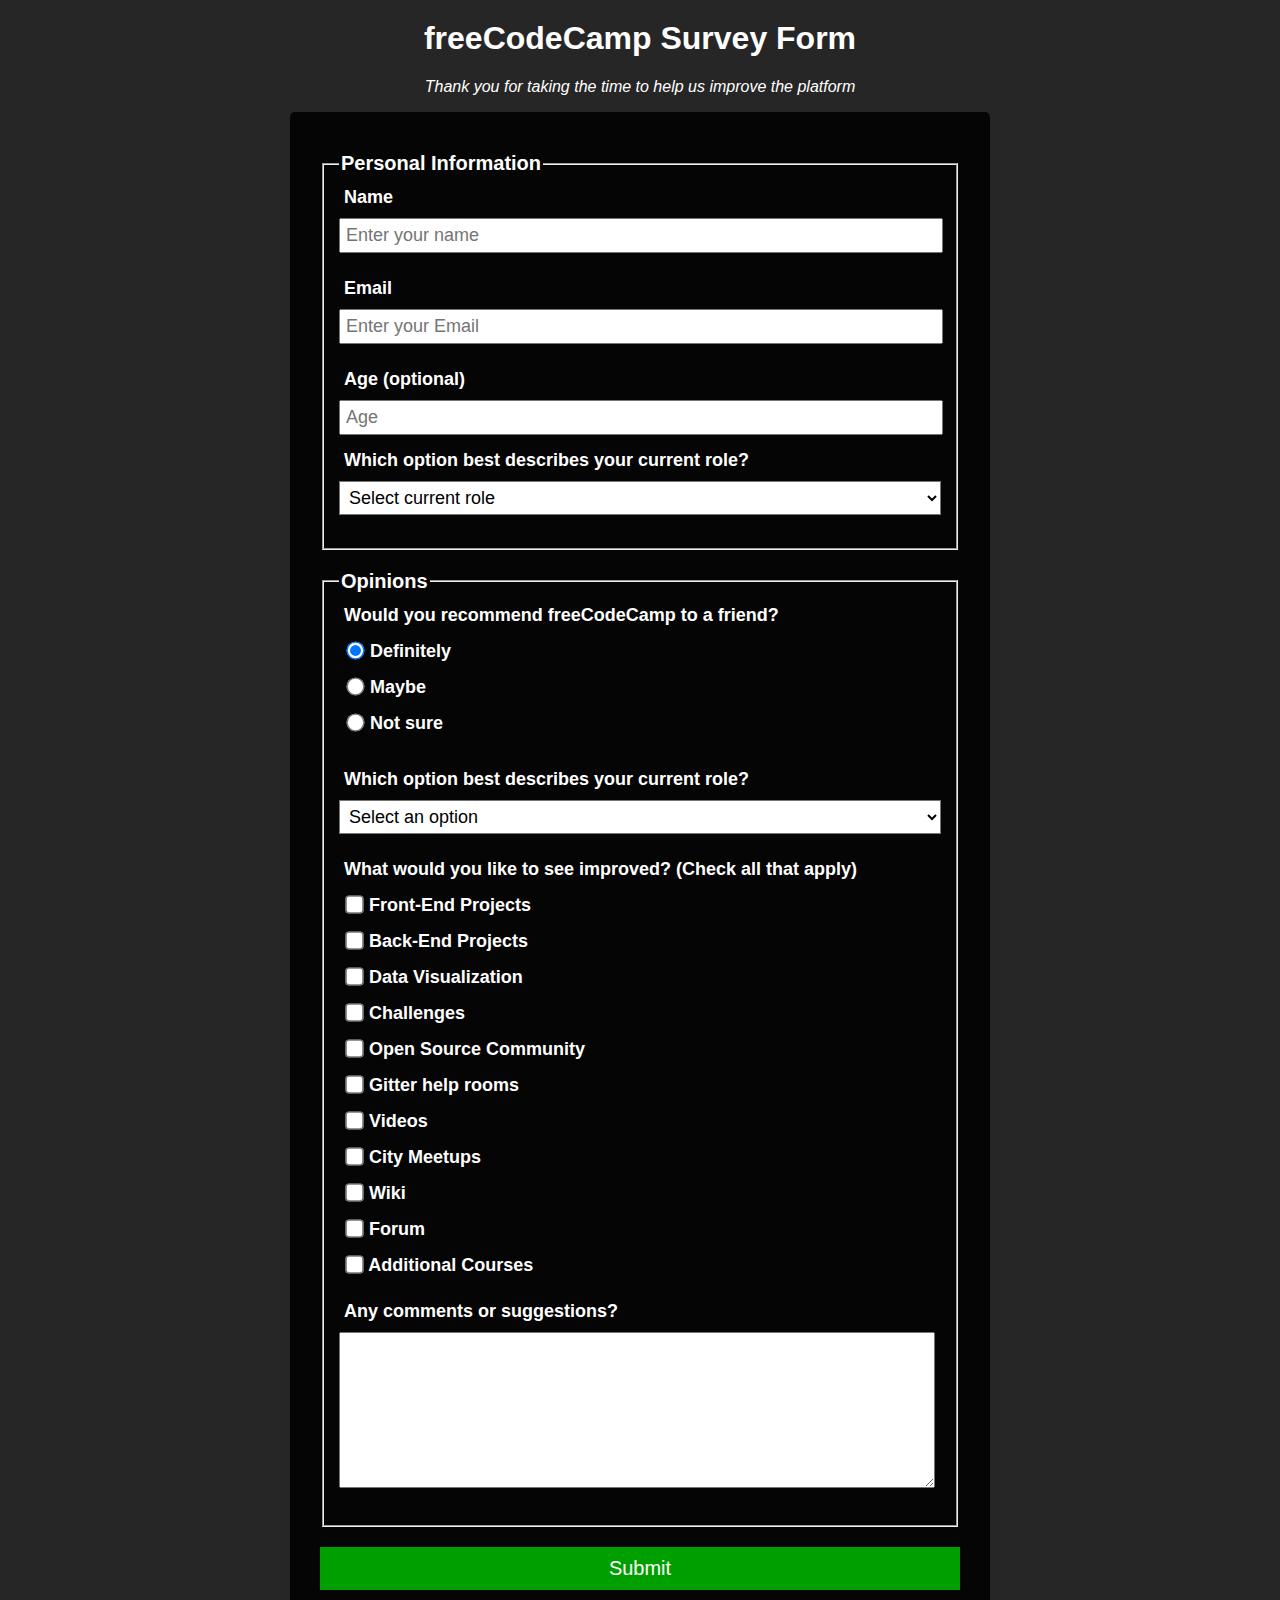
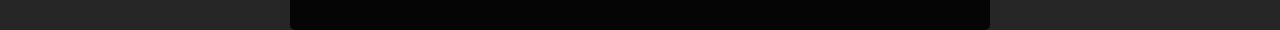
<file: Responsive_Web_Design/Survey_Form/index.html>
<!DOCTYPE html>
<html lang="en">
<head>
	<meta charset="UTF-8">
	<meta name="viewport" content="width=device-width, initial-scale=1.0">
	<link rel="stylesheet" href="styles.css">
	<title>Survey Form</title>
</head>
<body>
	<div id="container">
		<header>
			<h1 id="title">freeCodeCamp Survey Form</h1>	
			<p id="description">Thank you for taking the time to help us improve the platform</p>
		</header>
		<form id="survey-form">
			<fieldset>
				<legend>Personal Information</legend>
				<div class="input-group">
					<label id="name-label" for="name">Name</label>
					<input type="text" id="name" name="name" placeholder="Enter your name" required>
				</div>
				<div class="input-group">
					<label id="email-label" for="email">Email</label>
					<input type="email" id="email" name="email" placeholder="Enter your Email" required>
				</div>
				<div class="input-group">
					<label id="number-label" name="age">Age <span class="extra-info">(optional)</span></label>
					<input max="120" min="10" type="number" id="number" placeholder="Age" name="age" required>
				</div>
				<div class="input-group">
					<label for="dropdown">Which option best describes your current role?</label>
					<select name="dropdown" id="dropdown">
						<option value="none" selected>Select current role</option>
						<option value="student">Student</option>
						<option value="fullTimeJob">Full Time Job</option>
						<option value="fullTimeLearner">Full Time Learner</option>
						<option value="notSaid">Prefer not to say</option>
						<option value="other">Other</option>
					</select>
				</div>
			</fieldset>
			<fieldset>
				<legend>Opinions</legend>
				<div class="input-group">
					<label>Would you recommend freeCodeCamp to a friend?</label>
					<label class="radio-option"><input type="radio" value="definitely" name="recommendation" checked> Definitely</label>
					<label class="radio-option"><input type="radio" value="maybe" name="recommendation"> Maybe</label>
					<label class="radio-option"><input type="radio" value="notSure" name="recommendation"> Not sure</label>
				</div>
				<div class="input-group">
					<label for="favoriteFeature">Which option best describes your current role?</label>
					<select name="favoriteFeature" id="favoriteFeature">
						<option value="none" selected disabled>Select an option</option>
						<option value="challenges">Challenges</option>
						<option value="projects">Projects</option>
						<option value="community">Community</option>
						<option value="openSource">Open Source</option>
					</select>
				</div>
				<div class="input-group">
					<label>What would you like to see improved? <span class="extra-info">(Check all that apply)</span></label>
					<label class="checkbox-option" ><input type="checkbox" value="frontProjects" name="frontProjects" > Front-End Projects</label>
					<label class="checkbox-option" ><input type="checkbox" value="backEndProjects" name="backEndProjects" > Back-End Projects</label>
					<label class="checkbox-option" ><input type="checkbox" value="dataVisualization" name="dataVisualization" > Data Visualization</label>
					<label class="checkbox-option" ><input type="checkbox" value="challenges" name="challenges" > Challenges</label>
					<label class="checkbox-option" ><input type="checkbox" value="openSourceCommunity" name="openSourceCommunity" > Open Source Community</label>
					<label class="checkbox-option" ><input type="checkbox" value="gitterHelp" name="gitterHelp" > Gitter help rooms</label>
					<label class="checkbox-option" ><input type="checkbox" value="videos" name="videos" > Videos</label>
					<label class="checkbox-option" ><input type="checkbox" value="cityMeetups" name="cityMeetups" > City Meetups</label>
					<label class="checkbox-option" ><input type="checkbox" value="wiki" name="wiki" > Wiki</label>
					<label class="checkbox-option" ><input type="checkbox" value="forum" name="forum" > Forum</label>
					<label class="checkbox-option" ><input type="checkbox" value="additionalCourses" name="additionalCourses" > Additional Courses</label>
				</div>
				<div class="input-group">
					<label for="comments">Any comments or suggestions?</label>
					<textarea name="comments" id="comments" cols="30" rows="10"></textarea>
				</div>
			</fieldset>
			<button type="submit" id="submit">Submit</button>
		</form>
	</div>
</body>
</html>
</file>
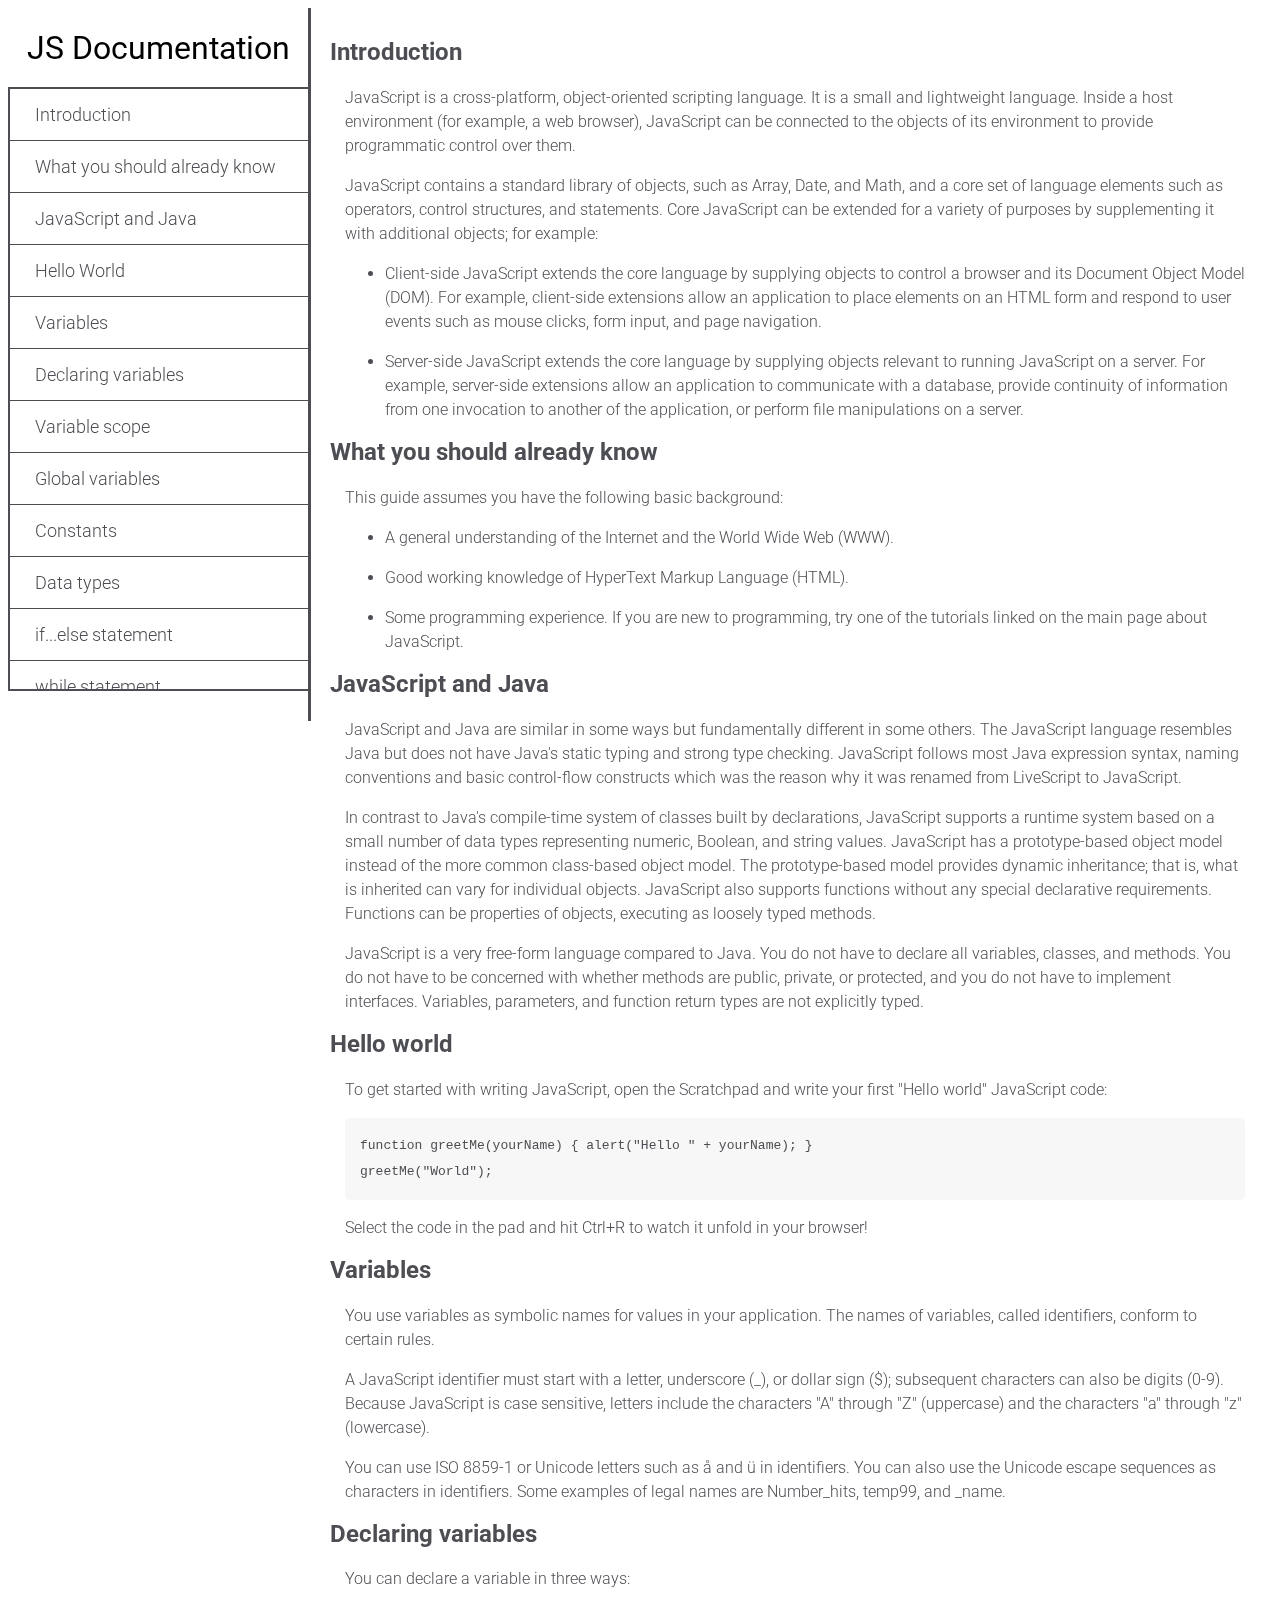
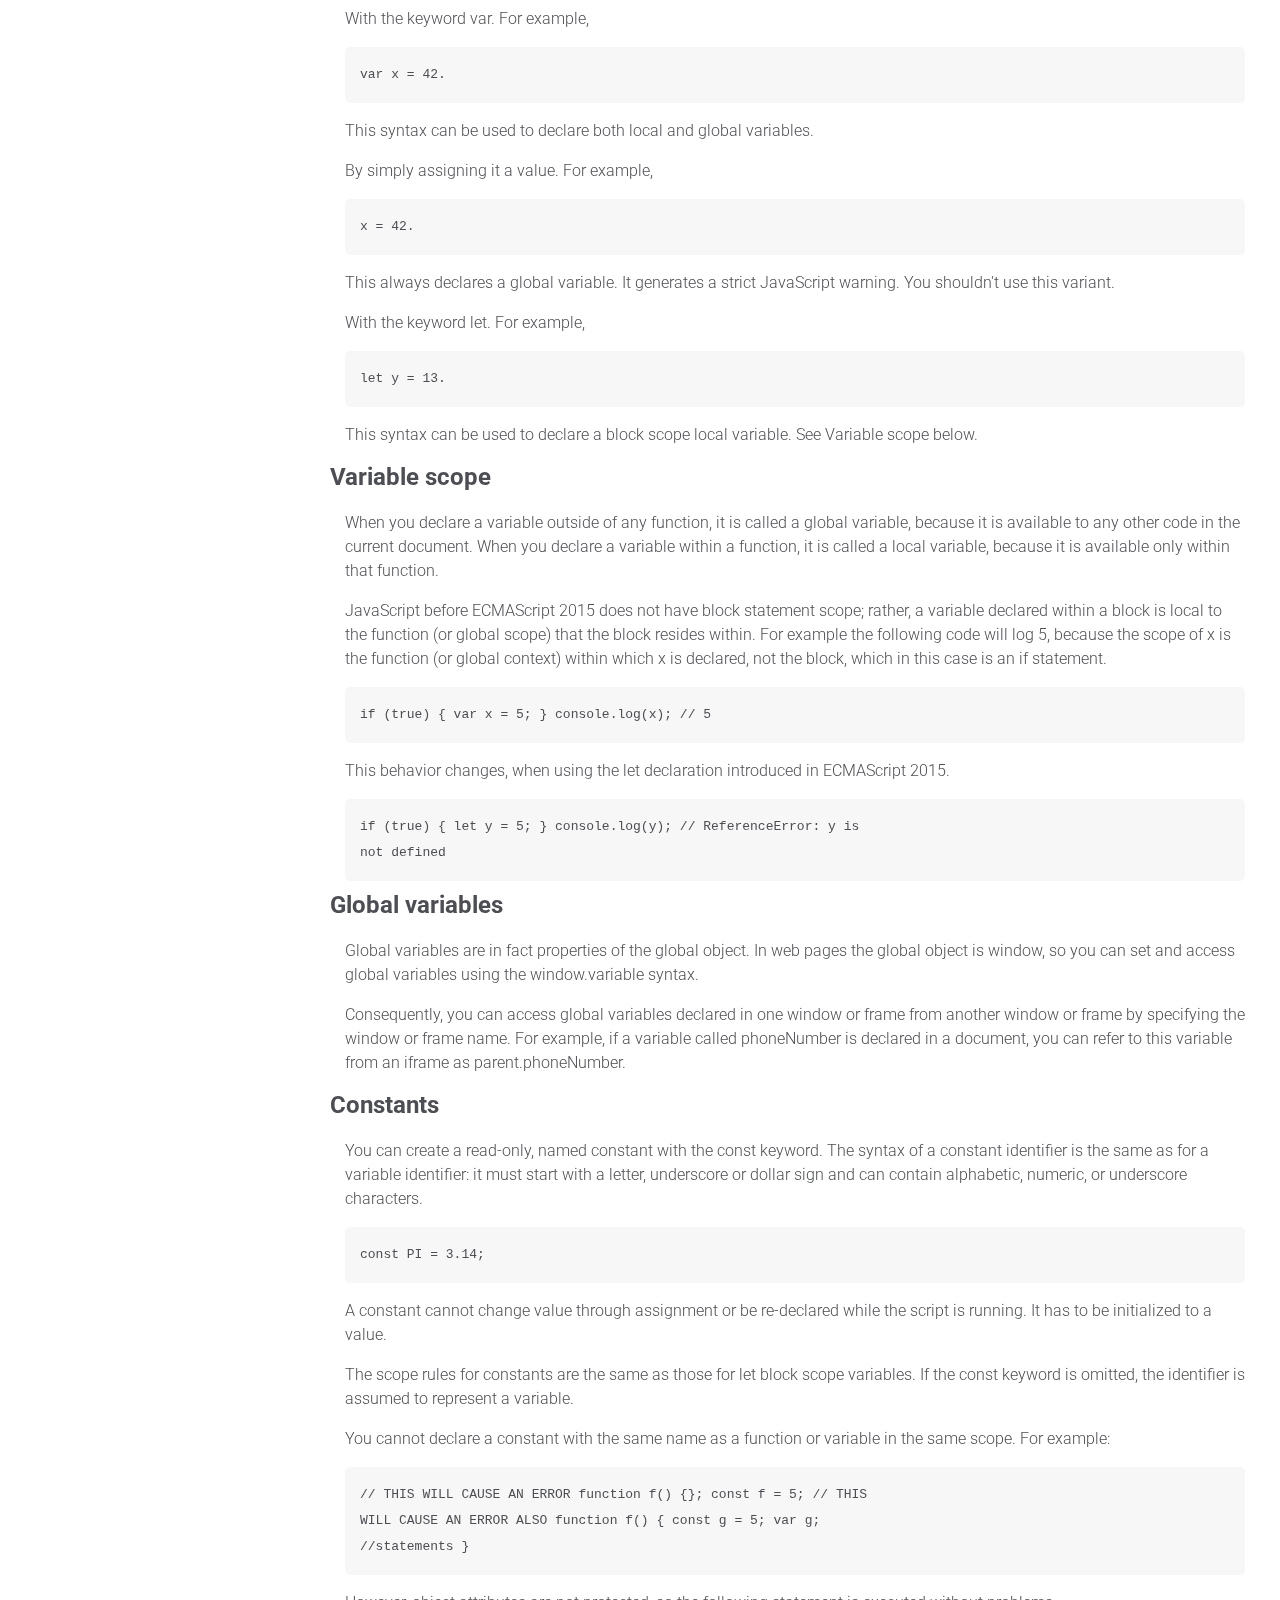
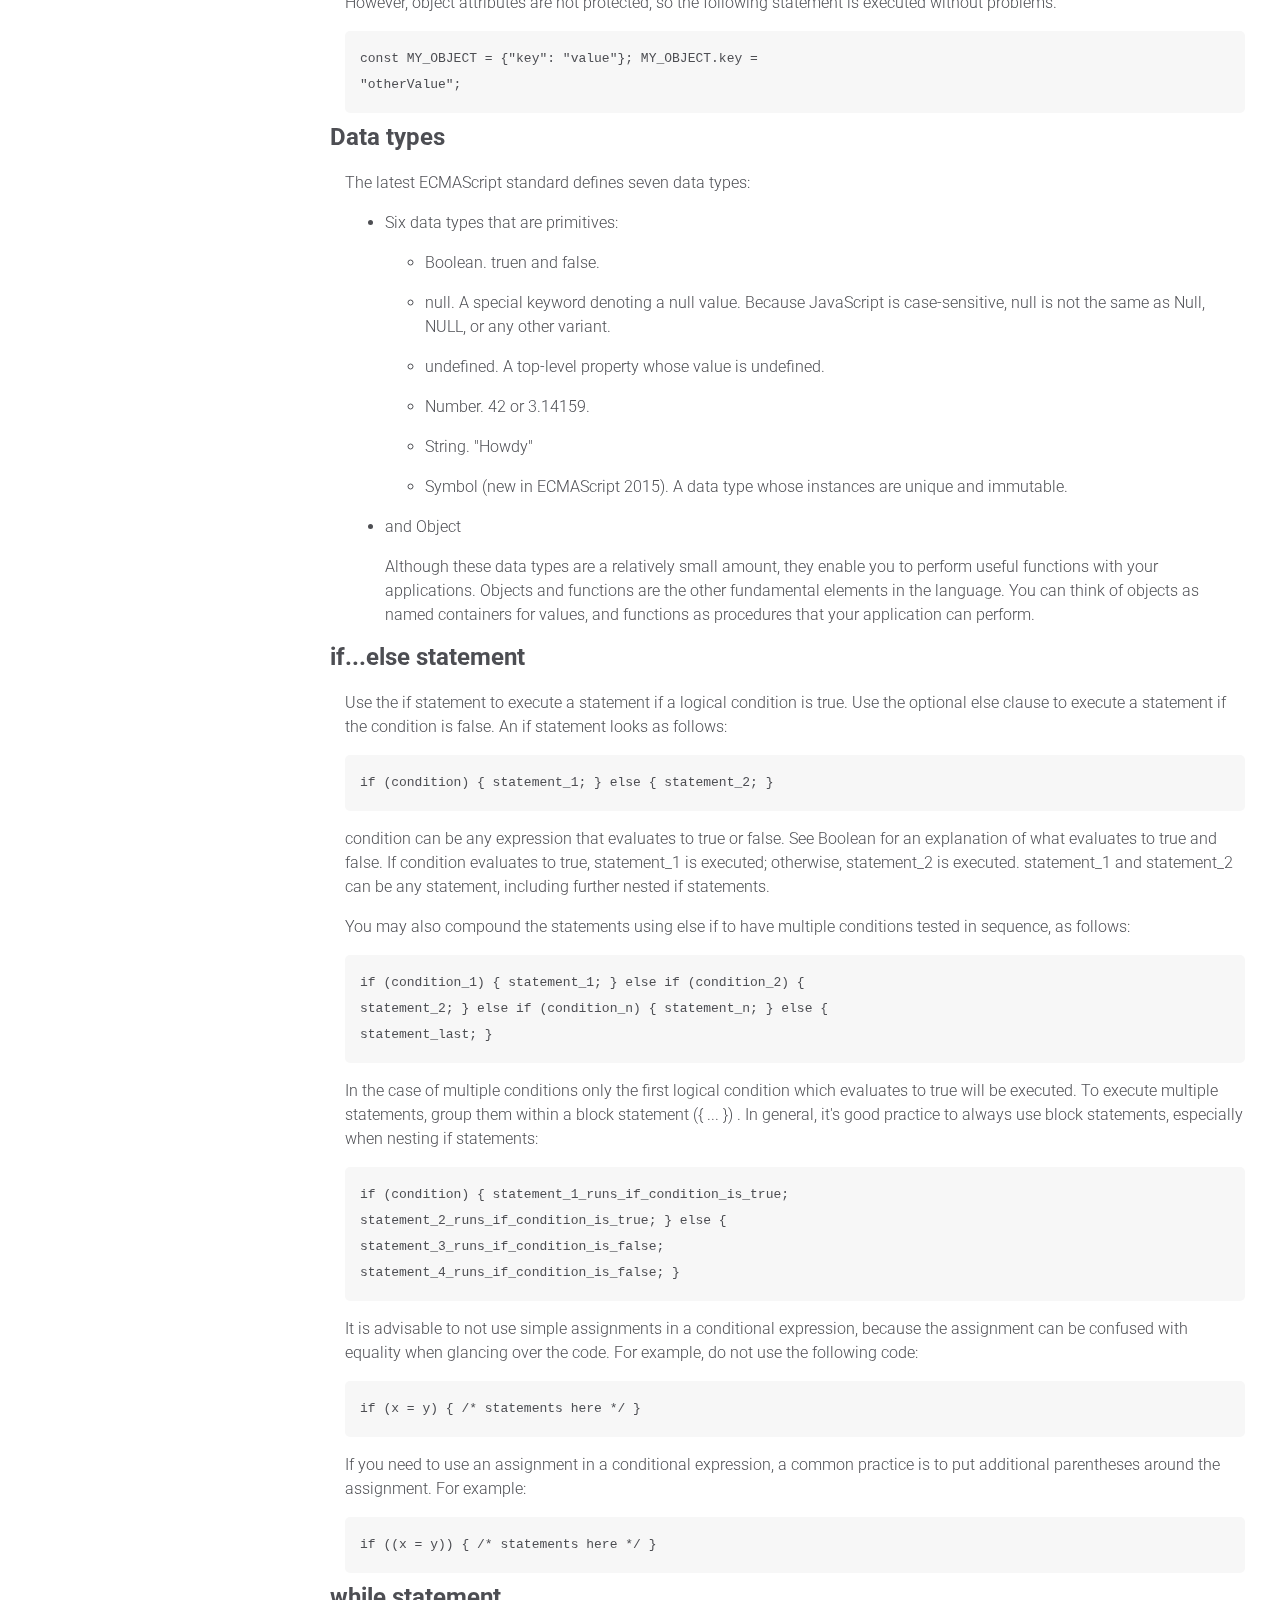
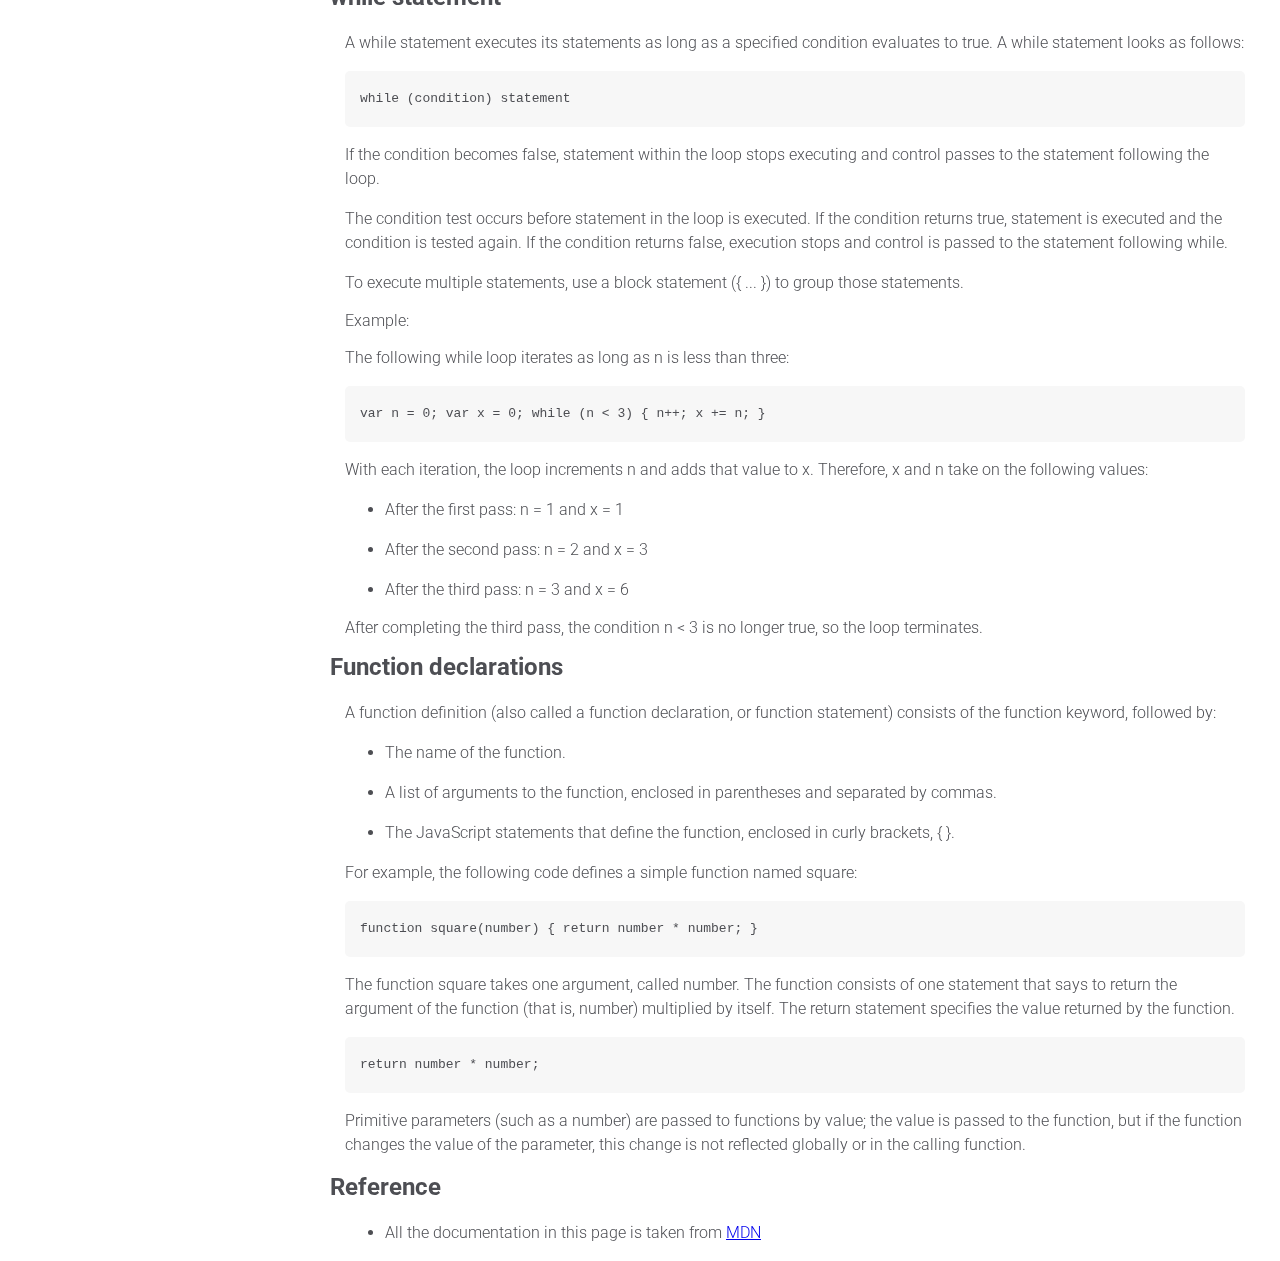
<file: Responsive_Web_Design/Technical_Doc/index.html>
<!DOCTYPE html>
<html lang="en">
  <head>
    <meta charset="UTF-8" />
    <meta name="viewport" content="width=device-width, initial-scale=1.0" />
    <title>JS Documentation</title>
    <!-- GOOGLE FONTS -->
    <link rel="preconnect" href="https://fonts.googleapis.com">
    <link rel="preconnect" href="https://fonts.gstatic.com" crossorigin>
    <link href="https://fonts.googleapis.com/css2?family=Roboto:wght@300;400&display=swap" rel="stylesheet"> 
    <!-- NORMALIZE -->
    <link rel="stylesheet" href="https://necolas.github.io/normalize.css/8.0.1/normalize.css">
    <!-- STYLES -->
    <link rel="stylesheet" href="styles.css">
  </head>
  <body>
    <div class="container">
      <header class="header">
        <h1 id="title">JS Documentation</h1>
        <nav id="navbar" class="nav">
          <ul class="nav-list">
            <li class="nav-item">
              <a href="#introduction" class="nav-link">Introduction</a>
            </li>
            <li class="nav-item">
              <a href="#what_you_should_already_know" class="nav-link"
                >What you should already know</a
              >
            </li>
            <li class="nav-item">
              <a href="#javascript_and_java" class="nav-link">
                JavaScript and Java
              </a>
            </li>
            <li class="nav-item">
              <a href="#hello_world" class="nav-link">Hello World</a>
            </li>
            <li class="nav-item">
              <a href="#variables" class="nav-link">Variables</a>
            </li>
            <li class="nav-item">
              <a href="#declaring_variables" class="nav-link">
                Declaring variables
              </a>
            </li>
            <li class="nav-item">
              <a href="#variable_scope" class="nav-link">Variable scope</a>
            </li>
            <li class="nav-item">
              <a href="#global_variables" class="nav-link">Global variables</a>
            </li>
            <li class="nav-item">
              <a href="#constants" class="nav-link">Constants</a>
            </li>
            <li class="nav-item">
              <a href="#data_types" class="nav-link">Data types</a>
            </li>
            <li class="nav-item">
              <a href="#if_else_statement" class="nav-link"
                >if...else statement</a
              >
            </li>
            <li class="nav-item">
              <a href="#while_statement" class="nav-link">while statement</a>
            </li>
            <li class="nav-item">
              <a href="#function_declarations" class="nav-link"
                >Function declarations</a
              >
            </li>
            <li class="nav-item">
              <a href="#reference" class="nav-link">Reference</a>
            </li>
          </ul>
        </nav>
      </header>
      <main id="main-doc">
      <section class="main-section" id="introduction">
        <header>
          <h2 class="section-title">Introduction</h2>
        </header>
        <article>
            <p class="info">
              JavaScript is a cross-platform, object-oriented scripting language. It is a small and
              lightweight language. Inside a host environment (for example, a web browser), JavaScript
              can be connected to the objects of its environment to provide programmatic control over them. 
            </p>
            <p class="info">
              JavaScript contains a standard library of objects, such as Array, Date, and Math, and a
              core set of language elements such as operators, control structures, and statements. Core
              JavaScript can be extended for a variety of purposes by supplementing it with additional objects;
              for example: 
              <ul class="info-list">
                <li class="info-item">
                  <p>
                    Client-side JavaScript extends the core language by supplying objects to control a browser and
                    its Document Object Model (DOM). For example, client-side extensions allow an application to place
                    elements on an HTML form and respond to user events such as mouse clicks, form input, and page navigation. 
                  </p>
                </li>
                <li class="info-item">
                  <p>
                    Server-side JavaScript extends the core language by supplying objects relevant to running JavaScript on a server.
                    For example, server-side extensions allow an application to communicate with a database, provide continuity of 
                    information from one invocation to another of the application, or perform file manipulations on a server. 
                  </p>
                </li>
              </ul>
            </p>
        </article>
      </section>
      <section class="main-section" id="what_you_should_already_know">
        <header>
          <h2 class="section-title">What you should already know</h2>
        </header>
        <article>
              <p class="info">
                This guide assumes you have the following basic background:
                <ul class="info-list">
                  <li class="info-item">
                    <p>A general understanding of the Internet and the World Wide Web (WWW).</p>
                  </li>
                  <li class="info-item">
                    <p>Good working knowledge of HyperText Markup Language (HTML).</p>
                  </li>
                  <li class="info-item">
                    <p>
                            Some programming experience. If you are new to programming, try one of the tutorials linked on the main page
                            about JavaScript.
                          </p>
                  </li>
                </ul>
              </p>
        </article>
      </section>
      <section class="main-section" id="javascript_and_java">
        <header>
          <h2 class="section-title">JavaScript and Java</h2>
        </header>
      </section>
      <article>
        <p class="info">
          JavaScript and Java are similar in some ways but fundamentally different in some others. The JavaScript language resembles Java
          but does not have Java's static typing and strong type checking. JavaScript follows most Java expression syntax, naming conventions and 
          basic control-flow constructs which was the reason why it was renamed from LiveScript to JavaScript. 
        </p>
        <p class="info">
          In contrast to Java's compile-time system of classes built by declarations, JavaScript supports a runtime system based on a small number
          of data types representing numeric, Boolean, and string values. JavaScript has a prototype-based object model instead of the more common
          class-based object model. The prototype-based model provides dynamic inheritance; that is, what is inherited can vary for individual objects.
          JavaScript also supports functions without any special declarative requirements. Functions can be properties of objects, executing as loosely
          typed methods. 
        </p>
        <p class="info">
          JavaScript is a very free-form language compared to Java. You do not have to declare all variables, classes, and methods. You do not have to
          be concerned with whether methods are public, private, or protected, and you do not have to implement interfaces. Variables, parameters, and 
          function return types are not explicitly typed. 
        </p>
      </article>
      <section class="main-section" id="hello_world">
        <header>
          <h2 class="section-title">Hello world</h2>
        </header>
        <article>
          <p class="info">
            To get started with writing JavaScript, open the Scratchpad and write your first "Hello world" JavaScript code:
          </p>
          <code>
            <span class="line-code">function greetMe(yourName) { alert("Hello " + yourName); }</span>
            <span class="line-code">greetMe("World");</span>
          </code>
          <p class="info">Select the code in the pad and hit Ctrl+R to watch it unfold in your browser!</p>
        </article>
      </section>
      <section class="main-section" id="variables">
        <header>
          <h2 class="section-title">Variables</h2>
        </header>
        <article>
          <p class="info">
            You use variables as symbolic names for values in your application. The names of variables, called identifiers, 
            conform to certain rules. 
          </p>
          <p class="info">
            A JavaScript identifier must start with a letter, underscore (_), or dollar sign ($); subsequent characters
            can also be digits (0-9). Because JavaScript is case sensitive, letters include the characters "A" through "Z"
            (uppercase) and the characters "a" through "z" (lowercase). 
          </p>
          <p class="info">
            You can use ISO 8859-1 or Unicode letters such as å and ü in identifiers. You can also use the Unicode
            escape sequences as characters in identifiers. Some examples of legal names are Number_hits, temp99, and
            _name. 
          </p>
        </article>
      </section>
      <section class="main-section" id="declaring_variables">
        <header>
          <h2 class="section-title">Declaring variables</h2>
        </header>
        <article>
          <p class="info">You can declare a variable in three ways:</p>
          <p class="info">
            With the keyword var. For example, 
          </p>
          <code>
            <span class="line-code">var x = 42.</span>
          </code>
          <p class="info">This syntax can be used to declare both local and global variables.</p>
          <p class="info">
            By simply assigning it a value. For example, 
          </p>
          <code>
            <span class="line-code">x = 42.</span>
          </code>
          <p class="info">
            This always declares a global variable. It generates a strict JavaScript warning. You shouldn't use this
            variant.
          </p>
          <p class="info">
            With the keyword let. For example,
          </p>
          <code>
            <span class="line-code">let y = 13.</span>
          </code>
          <p class="info">
            This syntax can be used to declare a block scope local variable. See Variable scope below.
          </p>
        </article>
      </section>
      <section class="main-section" id="variable_scope">
        <header>
          <h2 class="section-title">Variable scope</h2>
        </header>
        <article>
          <p class="info">
            When you declare a variable outside of any function, it is called a global variable, because it is
            available to any other code in the current document. When you declare a variable within a function, it is
            called a local variable, because it is available only within that function. 
          </p>
          <p class="info">
            JavaScript before ECMAScript 2015 does not have block statement scope; rather, a variable declared within
            a block is local to the function (or global scope) that the block resides within. For example the
            following code will log 5, because the scope of x is the function (or global context) within which x is
            declared, not the block, which in this case is an if statement. 
          </p>
          <code>
            <span class="line-code">if (true) { var x = 5; } console.log(x); // 5</span>
          </code>
          <p class="info">
            This behavior changes, when using the let declaration introduced in ECMAScript 2015. 
          </p>
          <code>
            <span class="line-code">if (true) { let y = 5; } console.log(y); // ReferenceError: y is</span>
            <span class="line-code">not defined</span>
          </code>
        </article>
      </section>
      <section class="main-section" id="global_variables">
        <header>
          <h2 class="section-title">Global variables</h2>
        </header>
        <article>
          <p class="info">
            Global variables are in fact properties of the global object. In web pages the global object is window, so you
            can set and access global variables using the window.variable syntax. 
          </p>
          <p class="info">
            Consequently, you can access global variables declared in one window or frame from another window or frame by
            specifying the window or frame name. For example, if a variable called phoneNumber is declared in a document,
            you can refer to this variable from an iframe as parent.phoneNumber. 
          </p>
        </article>
      </section>
      <section class="main-section" id="constants">
        <header>
          <h2 class="section-title">Constants</h2>
        </header>
        <article>
          <p class="info">
            You can create a read-only, named constant with the const keyword. The syntax of a constant identifier is the
            same as for a variable identifier: it must start with a letter, underscore or dollar sign and can contain
            alphabetic, numeric, or underscore characters.
          </p>
          <code>
            <span class="line-code">const PI = 3.14;</span>
          </code>
          <p class="info">
            A constant cannot change value through assignment or be re-declared while the script is running. It has to be
            initialized to a value. 
          </p>
          <p class="info">
            The scope rules for constants are the same as those for let block scope variables. If the const keyword is omitted, the identifier is assumed to represent a variable. 
          </p>
          <p class="info">
            You cannot declare a constant with the same name as a function or variable in the same scope. For example: 
          </p>
          <code>
            <span class="line-code">// THIS WILL CAUSE AN ERROR function f() {}; const f = 5; // THIS</span>
            <span class="line-code">WILL CAUSE AN ERROR ALSO function f() { const g = 5; var g;</span>
            <span class="line-code">//statements }</span>
          </code>
          <p class="info">
            However, object attributes are not protected, so the following statement is executed without problems. 
          </p>
          <code>
            <span class="line-code">const MY_OBJECT = {"key": "value"}; MY_OBJECT.key =</span>
            <span class="line-code">"otherValue";</span>
          </code>
        </article>
      </section>
      <section class="main-section" id="data_types">
        <header>
          <h2 class="section-title">Data types</h2>
        </header>
        <article>
          <p class="info">
            The latest ECMAScript standard defines seven data types:
            <ul class="info-list">
              <li class="info-item">
                <p>Six data types that are primitives:</p>
                <ul class="info-sublist">
                  <li class="info-subitem">
                    <p>Boolean. truen and false.</p>
                  </li>
                  <li class="info-subitem">
                    <p>
                      null. A special keyword denoting a null value. Because JavaScript is case-sensitive, null is not the
                      same as Null, NULL, or any other variant. 
                    </p>
                  </li>
                  <li class="info-subitem">
                    <p>
                      undefined. A top-level property whose value is undefined. 
                    </p>
                  </li>
                  <li class="info-subitem">
                    <p>
                      Number. 42 or 3.14159.
                    </p>
                  </li>
                  <li class="info-subitem">
                    <p>String. "Howdy"</p>
                  </li>
                  <li class="info-subitem">
                    <p>Symbol (new in ECMAScript 2015). A data type whose instances are unique and immutable.</p>
                  </li>
                </ul> 
              </li>
              <li class="info-item">
                <p>and Object</p>
              </li>
              <p class="info">
                Although these data types are a relatively small amount, they enable you to perform useful functions with
                your applications. Objects and functions are the other fundamental elements in the language. You can think
                of objects as named containers for values, and functions as procedures that your application can perform. 
              </p>
            </ul>
          </p>
        </article>
      </section>
      <section class="main-section" id="if_else_statement">
        <header>
          <h2 class="section-title">if...else statement</h2>
        </header>
        <article>
          <p class="info">
            Use the if statement to execute a statement if a logical condition is true. Use the optional else clause to
            execute a statement if the condition is false. An if statement looks as follows: 
          </p>
          <code>
            <span class="line-code">if (condition) { statement_1; } else { statement_2; }</span>
          </code>
          <p class="info">
            condition can be any expression that evaluates to true or false. See Boolean for an explanation of what
            evaluates to true and false. If condition evaluates to true, statement_1 is executed; otherwise, statement_2 is
            executed. statement_1 and statement_2 can be any statement, including further nested if statements. 
          </p>
          <p class="info">
            You may also compound the statements using else if to have multiple conditions tested in sequence, as follows: 
          </p>
          <code>
            <span class="line-code">if (condition_1) { statement_1; } else if (condition_2) {</span>
            <span class="line-code">statement_2; } else if (condition_n) { statement_n; } else {</span>
            <span class="line-code">statement_last; }</span>
          </code>
          <p class="info">
            In the case of multiple conditions only the first logical condition which evaluates to true will be executed. To
            execute multiple statements, group them within a block statement ({ ... }) . In general, it's good practice to
            always use block statements, especially when nesting if statements: 
          </p>
          <code>
            <span class="line-code">if (condition) { statement_1_runs_if_condition_is_true;</span>
            <span class="line-code">statement_2_runs_if_condition_is_true; } else {</span>
            <span class="line-code">statement_3_runs_if_condition_is_false;</span>
            <span class="line-code">statement_4_runs_if_condition_is_false; }</span>
          </code>
          <p class="info">
            It is advisable to not use simple assignments in a conditional expression, because the assignment can be confused with equality when glancing over the code. For example, do not use the following code: 
          </p>
          <code>
            <span class="line-code">if (x = y) { /* statements here */ }</span>
          </code>
          <p class="info">
            If you need to use an assignment in a conditional expression, a common practice is to put additional parentheses around the assignment. For example: 
          </p>
          <code>
            <span class="line-code">if ((x = y)) { /* statements here */ }</span>
          </code>
        </article>
      </section>
      <section class="main-section" id="while_statement">
        <header>
          <h2 class="section-title">while statement</h2>
        </header>
        <article>
          <p class="info">
            A while statement executes its statements as long as a specified condition evaluates to true. A while statement
            looks as follows: 
          </p>
          <code>
            <span class="line-code">while (condition) statement</span>
          </code>
          <p class="info">
            If the condition becomes false, statement within the loop stops executing and control passes to the statement
            following the loop. 
          </p>
          <p class="info">
            The condition test occurs before statement in the loop is executed. If the condition returns true, statement is
            executed and the condition is tested again. If the condition returns false, execution stops and control is
            passed to the statement following while. 
          </p>
          <p class="info">
            To execute multiple statements, use a block statement ({ ... }) to group those statements. 
          </p>
          Example:
          <p class="info">
            The following while loop iterates as long as n is less than three: 
          </p>
          <code>
            <span class="line-code">var n = 0; var x = 0; while (n &lt; 3) { n++; x += n; }</span>
          </code>
          <p class="info">
            With each iteration, the loop increments n and adds that value to x. Therefore, x and n take on the following values: 
            <ul class="info-list">
              <li class="info-item">
                <p>After the first pass: n = 1 and x = 1</p>
              </li>
              <li class="info-item">
                <p>After the second pass: n = 2 and x = 3</p>
              </li>
              <li class="info-item">
                <p>After the third pass: n = 3 and x = 6</p>
              </li>
            </ul>
            After completing the third pass, the condition n &lt; 3 is no longer true, so the loop terminates. 
          </p>
        </article>
      </section>
      <section class="main-section" id="function_declarations">
        <header>
          <h2 class="section-title">Function declarations</h2>
        </header>
        <article>
          <p class="info">
            A function definition (also called a function declaration, or function statement) consists of the function
            keyword, followed by: 
            <ul class="info-list">
              <li class="info-item">
                <p>The name of the function.</p>
              </li>
              <li class="info-item">
                <p>A list of arguments to the function, enclosed in parentheses and separated by commas. </p>
              </li>
              <li class="info-item">
                <p>The JavaScript statements that define the function, enclosed in curly brackets, { }. </p>
              </li>
            </ul>
          </p>
          <p class="info">
            For example, the following code defines a simple function named square: 
          </p>
          <code>
            <span class="line-code">function square(number) { return number * number; }</span>
          </code>
          <p class="info">
            The function square takes one argument, called number. The function consists of one statement that says to
            return the argument of the function (that is, number) multiplied by itself. The return statement specifies the
            value returned by the function. 
          </p>
          <code>
            <span class="line-code">return number * number;</span>
          </code>
          <p class="info">
            Primitive parameters (such as a number) are passed to functions by value; the value is passed to the function,
            but if the function changes the value of the parameter, this change is not reflected globally or in the calling
            function. 
          </p>
        </article>
      </section>
      <section class="main-section" id="reference">
        <header>
          <h2 class="section-title">Reference</h2>
        </header>
        <article>
          <ul class="info-list">
            <li class="info-item">
              <p>All the documentation in this page is taken from <a target="_blank" rel="noopener" href="https://developer.mozilla.org/en-US/docs/Web/JavaScript/Guide">MDN</a></p>
            </li>
          </ul>
        </article>
      </section>
      </main>
    </div>
  </body>
</html>
</file>
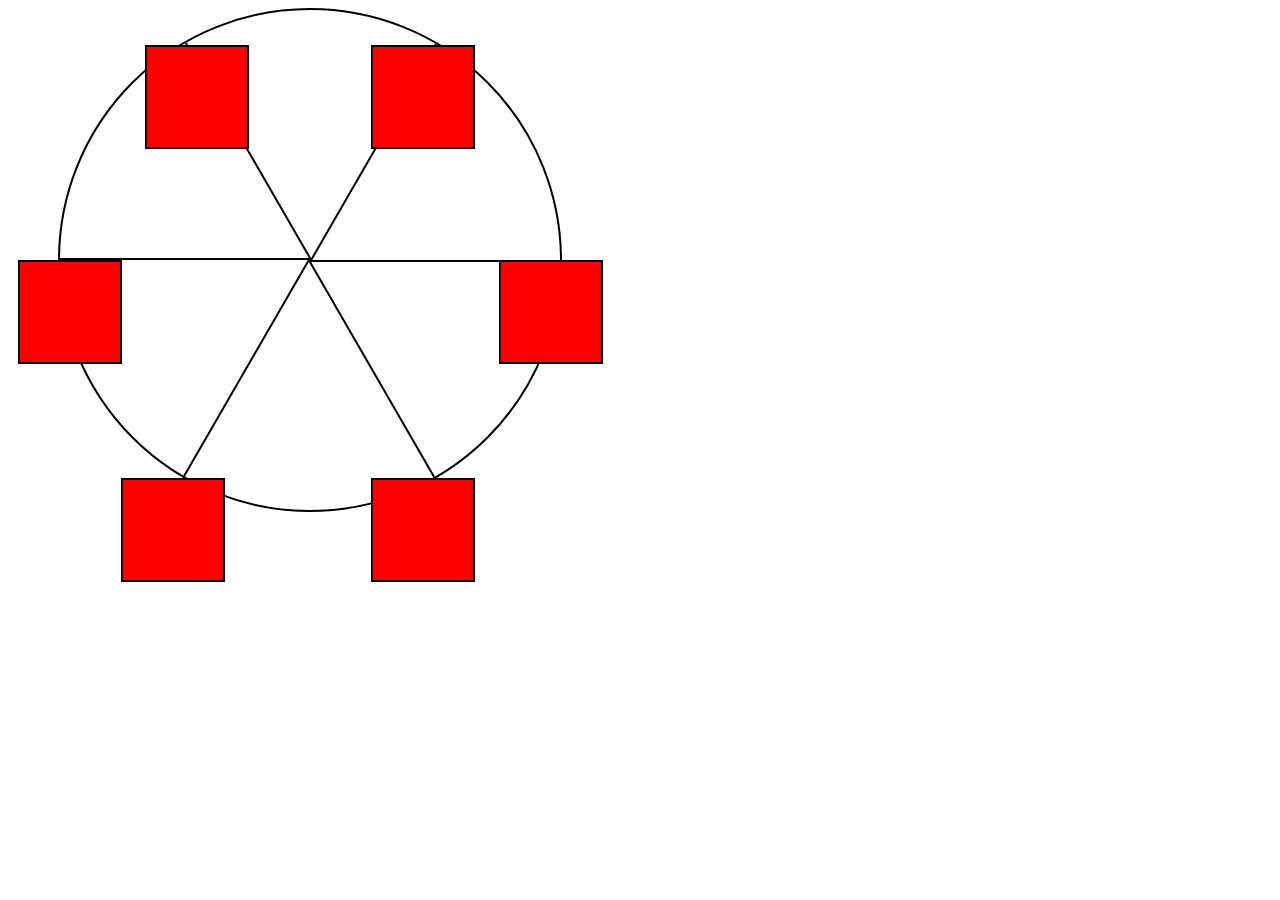
<file: Responsive_Web_Design/Some_Module_Projects/ferris_wheel.html>
<!DOCTYPE html>
<html lang="en">
  <head>
    <meta charset="UTF-8" />
    <meta name="viewport" content="width=device-width, initial-scale=1.0" />
    <style>
      .wheel {
				position: absolute;
				width: 55vw;
				height: 55vw;
        border: 2px solid black;
        border-radius: 50%;
        margin-left: 50px;
				max-height: 500px;
				max-width: 500px;
      }

			.line {
				background-color: black;
				width: 50%;
				height: 2px;
				position: absolute;
				top: 50%;
				left: 50%;
				transform-origin: 0% 0%;
			}

			.line:nth-of-type(2){
				transform: rotate(60deg);
			}

			.line:nth-of-type(3){
				transform: rotate(120deg);
			}

			.line:nth-of-type(4){
				transform: rotate(180deg);
			}

			.line:nth-of-type(5){
				transform: rotate(240deg);
			}

			.line:nth-of-type(6){
				transform: rotate(300deg);
			}

			.cabin {
				background-color: red;
				width: 20%;
				height: 20%;
				position: absolute;
				border: 2px solid;
				transform-origin: 50% 0%;
			}

			.cabin:nth-of-type(1) {
				right: -8.5%;
				top: 50%;
			}

			.cabin:nth-of-type(2) {
				right: 17%;
				top: 93.5%;
			}
			.cabin:nth-of-type(3) {
				right: 67%;
				top: 93.5%;
			}
			.cabin:nth-of-type(4) {
				left: -8.5%;
				top: 50%;
			}
			.cabin:nth-of-type(5) {
				left: 17%;
				top: 7%;
			}
			.cabin:nth-of-type(6) {
				right: 17%;
				top: 7%;
			}

			@keyframes wheel {
			}
    </style>
    <title>Ferris Wheel</title>
  </head>
  <body>
    <div class="wheel">
      <span class="line"></span>
      <span class="line"></span>
      <span class="line"></span>
      <span class="line"></span>
      <span class="line"></span>
      <span class="line"></span>
      <div class="cabin"></div>
      <div class="cabin"></div>
      <div class="cabin"></div>
      <div class="cabin"></div>
      <div class="cabin"></div>
      <div class="cabin"></div>
    </div>
  </body>
</html>
</file>
<file: Responsive_Web_Design/Survey_Form/styles.css>
:root {
	--color-light-dark: rgba(0, 0, 0, .85);
	--color-white: #ffffff;
	--color-green: #009f00;
	--color--light-green: #00ff00;
}

body {
	font-family: Arial, Helvetica, sans-serif;
	color: var(--color-white);
	background-image: url('https://www.rswebsols.com/wp-content/uploads/2021/08/software-developers-team-building-business-coworkers.jpg');
	margin: 0;
}

#container {
	background-color: var(--color-light-dark);
}

header {
	padding-top: 20px;
	text-align: center;
}

#title {
	margin-top: 0;
}

#description {
	font-style: italic;
}

#survey-form {
	width: 50%;
	margin: auto;
	min-width: 300px;
	font-size: 20px;
	font-weight: bold;
	padding: 40px 30px;
	background-color: var(--color-light-dark);
	border-radius: 5px;
}

fieldset {
	margin-bottom: 20px;
}

label, input,select {
	display: inline-block;
	padding: 5px;
	font-size: 18px;
}

label, select {
	width: 100%;
}

label {
	margin-bottom: 5px;
}

input {
	width: 98%;
}

.input-group {
	margin-bottom: 20px;
}

.radio-option input,
.checkbox-option input {
	width: auto;
	vertical-align: top;
	transform: scale(1.4);
}

select {
	background-color: var(--color-white);
}

#comments {
	width: 98%;
}

.input-group:last-child {
	margin-top: -10px;
}

#submit {
	display: block;
	margin: auto;
	width: 100%;
	padding: 10px 0;
	font-size: 20px;
	color: var(--color-white);
	background-color: var(--color-green);
	border: none;
}

#submit:hover {
	background-color: var(--color--light-green);
	cursor: pointer;
}
</file>
<file: Responsive_Web_Design/Technical_Doc/styles.css>
:root {
	--primary-color: #4d4e53;
	--secondary-color: #000000;
}

body {
	font-family: 'Roboto', sans-serif;
}

.container {
	display: flex;
	flex-direction: column;
	font-weight: 300;
	color: var(--primary-color);
}

.header {
	display: flex;
	flex-direction: column;
}

#title {
	align-self: center;
	margin-bottom: 0;
	font-weight: 400;
	color: var(--secondary-color);
}

/* NAVIGATION */

.nav-list {
	font-size: 20px;	
	padding-left: 0;
	border: 2px solid var(--primary-color);
	height: 250px;
	overflow: scroll;
}

.nav-item {
	list-style: none;
	border-bottom: 1px solid var(--primary-color);
}

.nav-link {
	display: block;
	padding: 15px 25px;
	font-size: 18px;
	text-decoration: none;
	color: var(--primary-color);
}

/* MAIN CONTENT */
#main-doc {
	padding: 0 20px;
}

.section-title:first-child {
	margin-top: 0;
}

article {
	padding: 0 15px;
}

p {
	line-height: 1.5;
}

code {
	margin-bottom: 10px;
	display: block;
	font-size: 13px;
	padding: 15px 15px;
	border-radius: 5px;
	background-color: #f7f7f7;
}

.line-code {
	display: block;
	line-height: 2;	
}


/* MEDIA QUERYS */
@media (min-width: 816px){
	.container {
		flex-direction: row;
	}

	.header {
		position: fixed;
		width: 300px;
		padding-bottom: 10px;
		border-right: 3px solid var(--primary-color);
	}

	#main-doc {
		position: absolute;
		margin-top: 30px;
		left: 310px;
	}

	.nav-list {
		width: 100%;
		height: 600px;
		border-right: none;
		overflow-x: hidden;
	}

	.nav-item:last-child {
		margin-bottom: 20px;
	}

}
</file>
